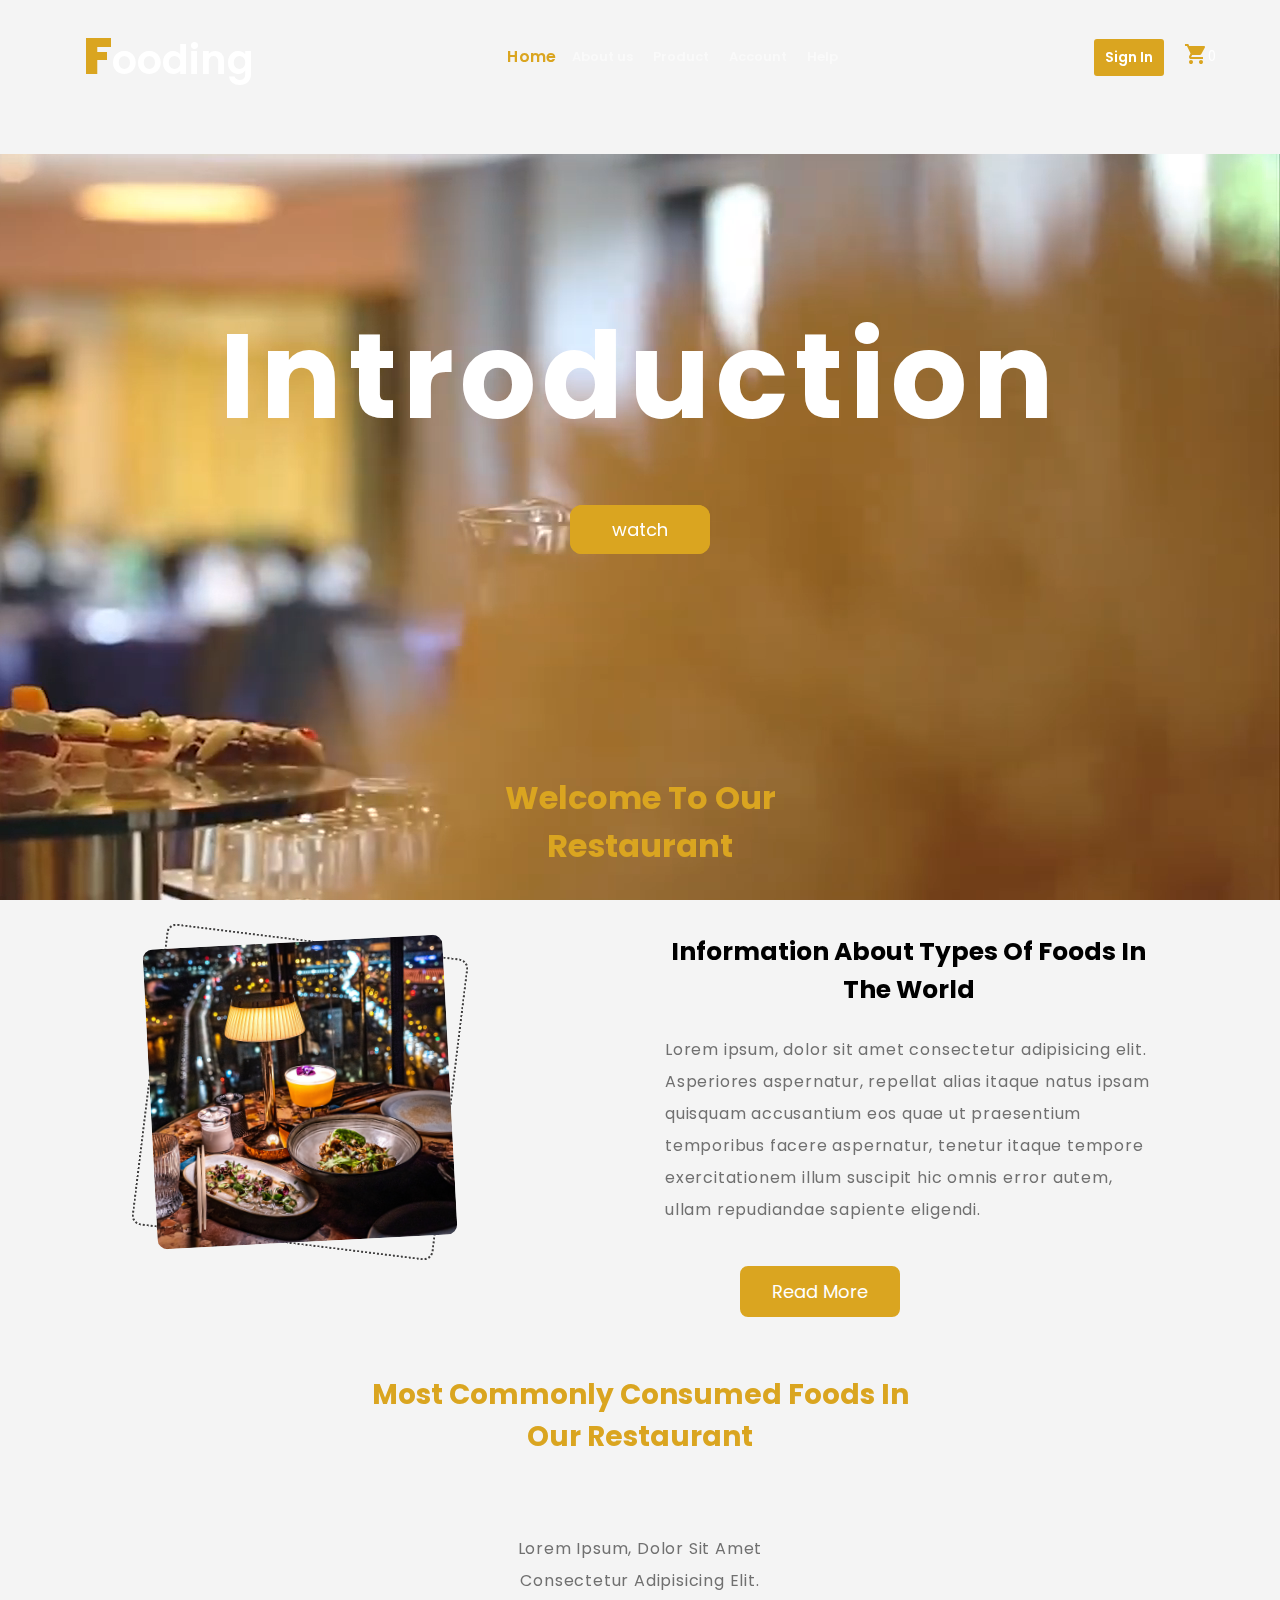
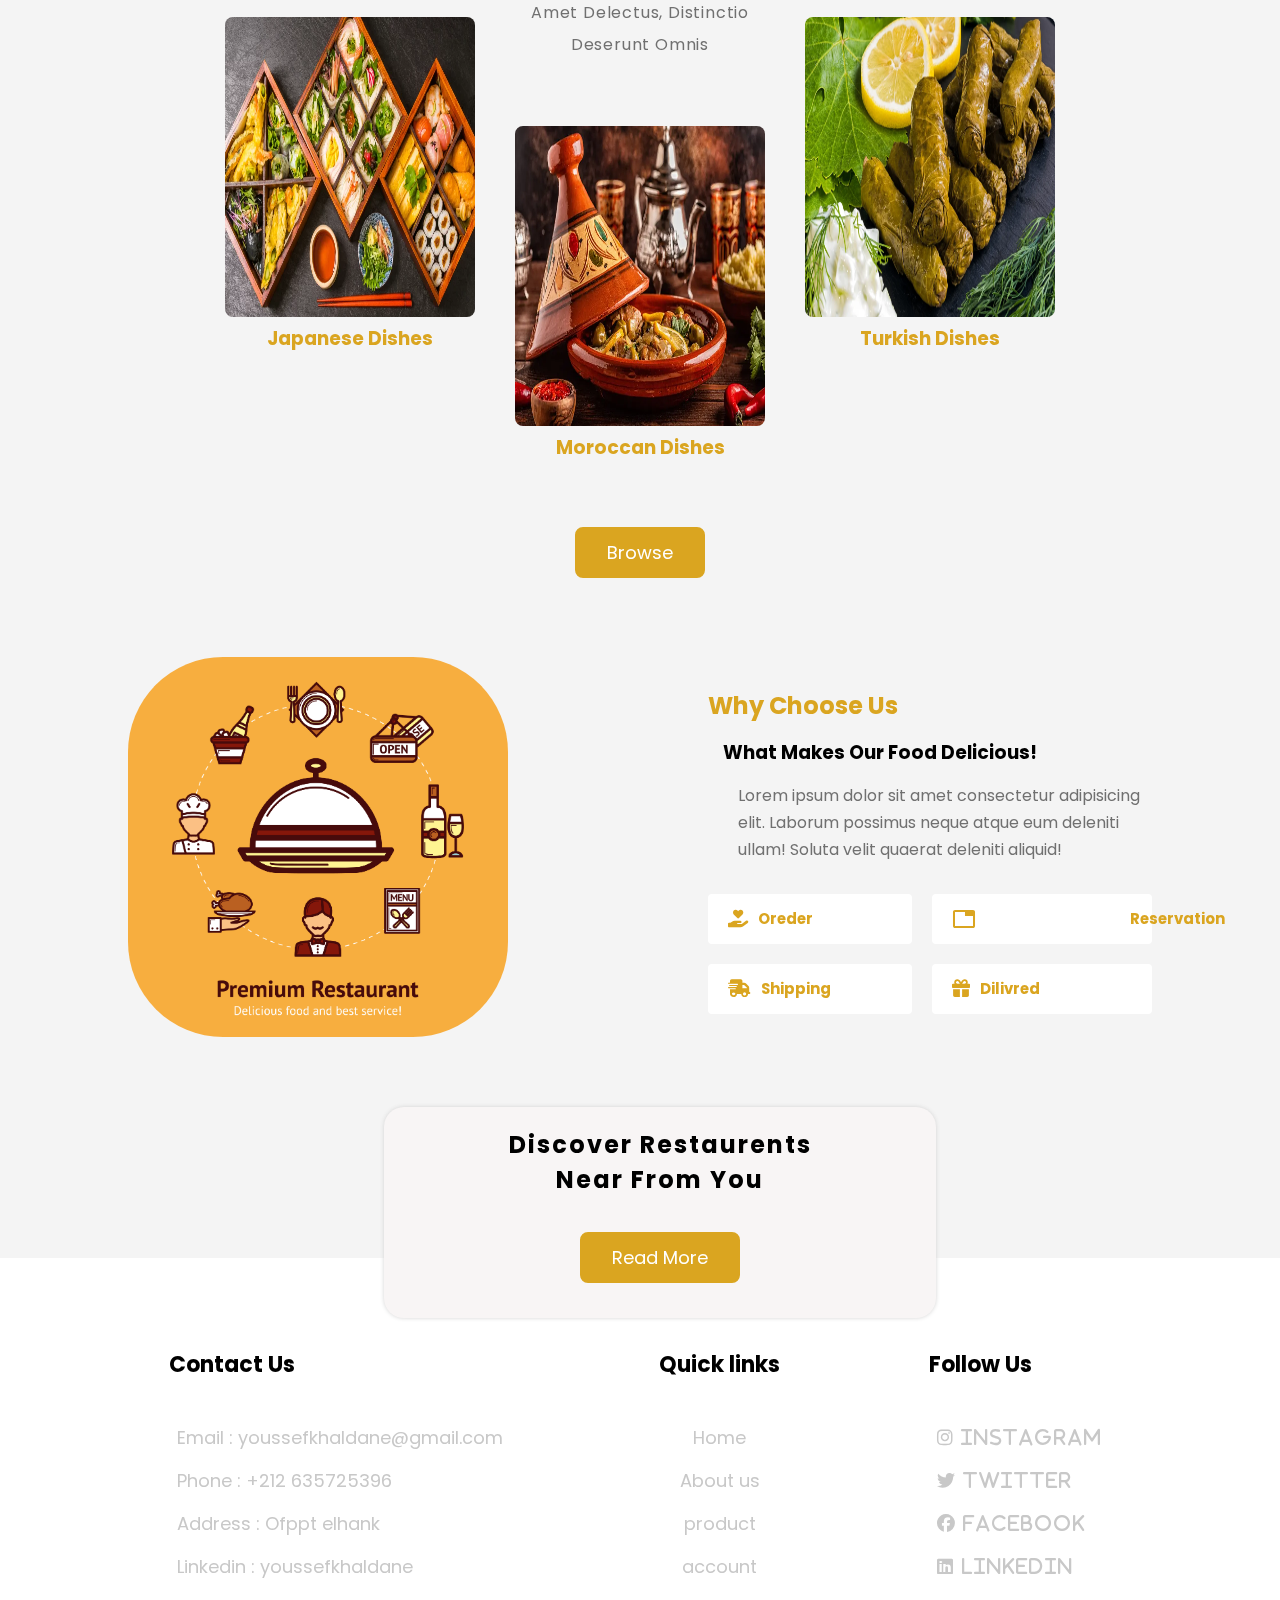
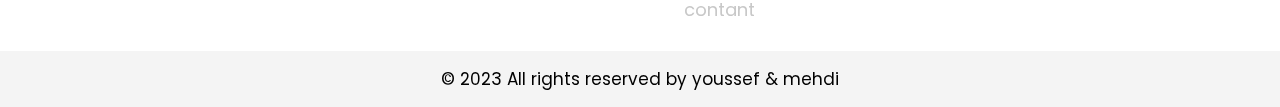
<file: index.html>
<!DOCTYPE html>
<html lang="en">

<head>
    <meta charset="UTF-8">
    <meta name="viewport" content="width=device-width, initial-scale=1.0">
    <link rel="stylesheet" href="https://fonts.googleapis.com/icon?family=Material+Icons">
    <link rel="stylesheet" href="https://unpkg.com/aos@next/dist/aos.css" />
    <link href='https://unpkg.com/boxicons@2.1.1/css/boxicons.min.css' rel='stylesheet'>
    <link rel="stylesheet" href="https://cdnjs.cloudflare.com/ajax/libs/font-awesome/6.2.1/css/all.min.css">
    <link rel="stylesheet" href="style.css">
    <title>Food</title>
</head>

<body>

    <div class="home">

        <video class="back-vidio" autoplay loop muted plays-inline>
            <source src="./vidio/videoplayback.mp4" type="video/mp4">
        </video>
        <nav class="navigation">

            <h1><a href="index.html">Fooding</a></h1>
            <ul class="all">
                <li><a class="first-nav" href="index.html">Home</a></li>
                <li><a href="about.html">About us</a></li>
                <li><a href="product.html">Product</a></li>
                <li><a href="Account.html">Account</a></li>
                <li><a href="help.html">Help</a></li>
            </ul>

            <div class="add">
                <a class="sign" href="Account.html">sign in</a>
                <a href="#"><i class="material-icons">shopping_cart</i></a>
                <sup id="notif">0</sup>
            </div>
        </nav>


        <div class="hero">

            <div class="text">
                <h1>introduction</h1>
                <a class="vidio" href="./vidio/WhatsApp Vidéo 2024-01-03 à 22.02.35_dbce45cc.mp4">watch</a>
            </div>

        </div>
    </div>
    <!-- ------section-one-------- -->

    <section class="section-one">
        <h1>Welcome to our <br> restaurant</h1>
        <div class="détails">

            <div class="section-img">
                <img src="./images/restaurant.jpg" alt="">
            </div>

            <div class="section-text">
                <h2>information about types of foods in the world </h2>
                <p>Lorem ipsum, dolor sit amet consectetur adipisicing elit.
                    Asperiores aspernatur, repellat alias itaque natus ipsam quisquam accusantium eos quae ut
                    praesentium temporibus facere aspernatur,
                    tenetur itaque tempore exercitationem illum suscipit hic omnis error autem,
                    ullam repudiandae sapiente eligendi.</p>
                <a href="" target="_blank">Read More</a>
            </div>
        </div>
    </section>

    <!-- ------section-two-------- -->

    <section class="section-two">
        <h1>most commonly consumed foods in <br>our restaurant</h1>
        <div class="col-3">
            <div class="one">
                <img class=" scale" src="./images/japanese.webp" alt="">
                <h3>japanese dishes</h3>
            </div>
            <div class="one middle">
                <p>Lorem ipsum, dolor sit amet consectetur adipisicing elit.
                    Amet delectus, distinctio deserunt omnis </p>
                <img class=" scale" src="./images/tajine-.jpg.jpeg" alt="">
                <h3>moroccan dishes</h3>
            </div>
            <div class="one">
                <img class=" scale" src="./images/turkish-foods.webp" alt="">
                <h3>turkish dishes</h3>
            </div>
        </div>

        <div class="browse">
            <a href="product.html" target="_blank">Browse</a>
        </div>

    </section>

    <!-- ------section-tree-------- -->


    <section class="our-costumers">
        <div class="costumers">
            <div class="our">
                <div class="img">
                    <img src="./images/4352344_767.jpg" alt="">
                </div>
                <div class="cleints">
                    <h2>why choose us</h2>
                    <h3>what makes our food delicious!</h3>
                    <p>Lorem ipsum dolor sit amet consectetur adipisicing elit.
                        Laborum possimus neque atque eum deleniti ullam!
                        Soluta velit quaerat deleniti aliquid!</p>
                    <div class="service">
                        <div class="cleint">
                            <i class="fa-solid fa-hand-holding-heart"></i>
                            <h5>Oreder</h5>
                        </div>
                        <div class="cleint">
                            <i class="material-icons">table_bar</i>
                            <h5>Reservation</h5>
                        </div>
                        <div class="cleint">
                            <i class="fa-solid fa-truck-fast"></i>
                            <h5>Shipping</h5>
                        </div>
                        <div class="cleint">
                            <i class="fa-solid fa-gift"></i>
                            <h5>Dilivred</h5>
                        </div>
                    </div>
                </div>
            </div>
        </div>
        <div class="sev">
            <h2>discover restaurents near from you</h2>
            <a href="about.html">Read More</a>
        </div>

    </section>

    <!-- ------footer------- -->

    <footer class="footer">
        <div class="content">
            <div class="contact-us">

                <h3>Contact Us</h3>

                <ul>
                    <li>Email : youssefkhaldane@gmail.com</li>
                    <li>Phone : +212 635725396</li>
                    <li>Address : Ofppt elhank</li>
                    <li>Linkedin : youssefkhaldane</li>
                </ul>
            </div>
            <div class="quick-links">

                <h3>Quick links</h3>

                <ul>
                    <li><a href="index.html">Home</a></li>
                    <li><a href="about.html">About us</a></li>
                    <li><a href="product.html">product</a></li>
                    <li><a href="Account">account</a></li>
                    <li><a href="contant">contant</a></li>
                </ul>
            </div>
            <div class="Follow-us ">

                <h3>Follow Us</h3>

                <ul class="social">
                    <li><i class="fa-brands fa-instagram"> instagram</i></li>
                    <li><i class="fa-brands fa-twitter"> twitter</i></li>
                    <li><i class="fa-brands fa-facebook"> facebook</i></li>
                    <li><i class="fa-brands fa-linkedin"> linkedin</i></li>
                </ul>
            </div>
        </div>
    </footer>
    <div class="copyright">
        <p>© 2023 All rights reserved by youssef & mehdi </p>
    </div>
</body>

</html>
</file>
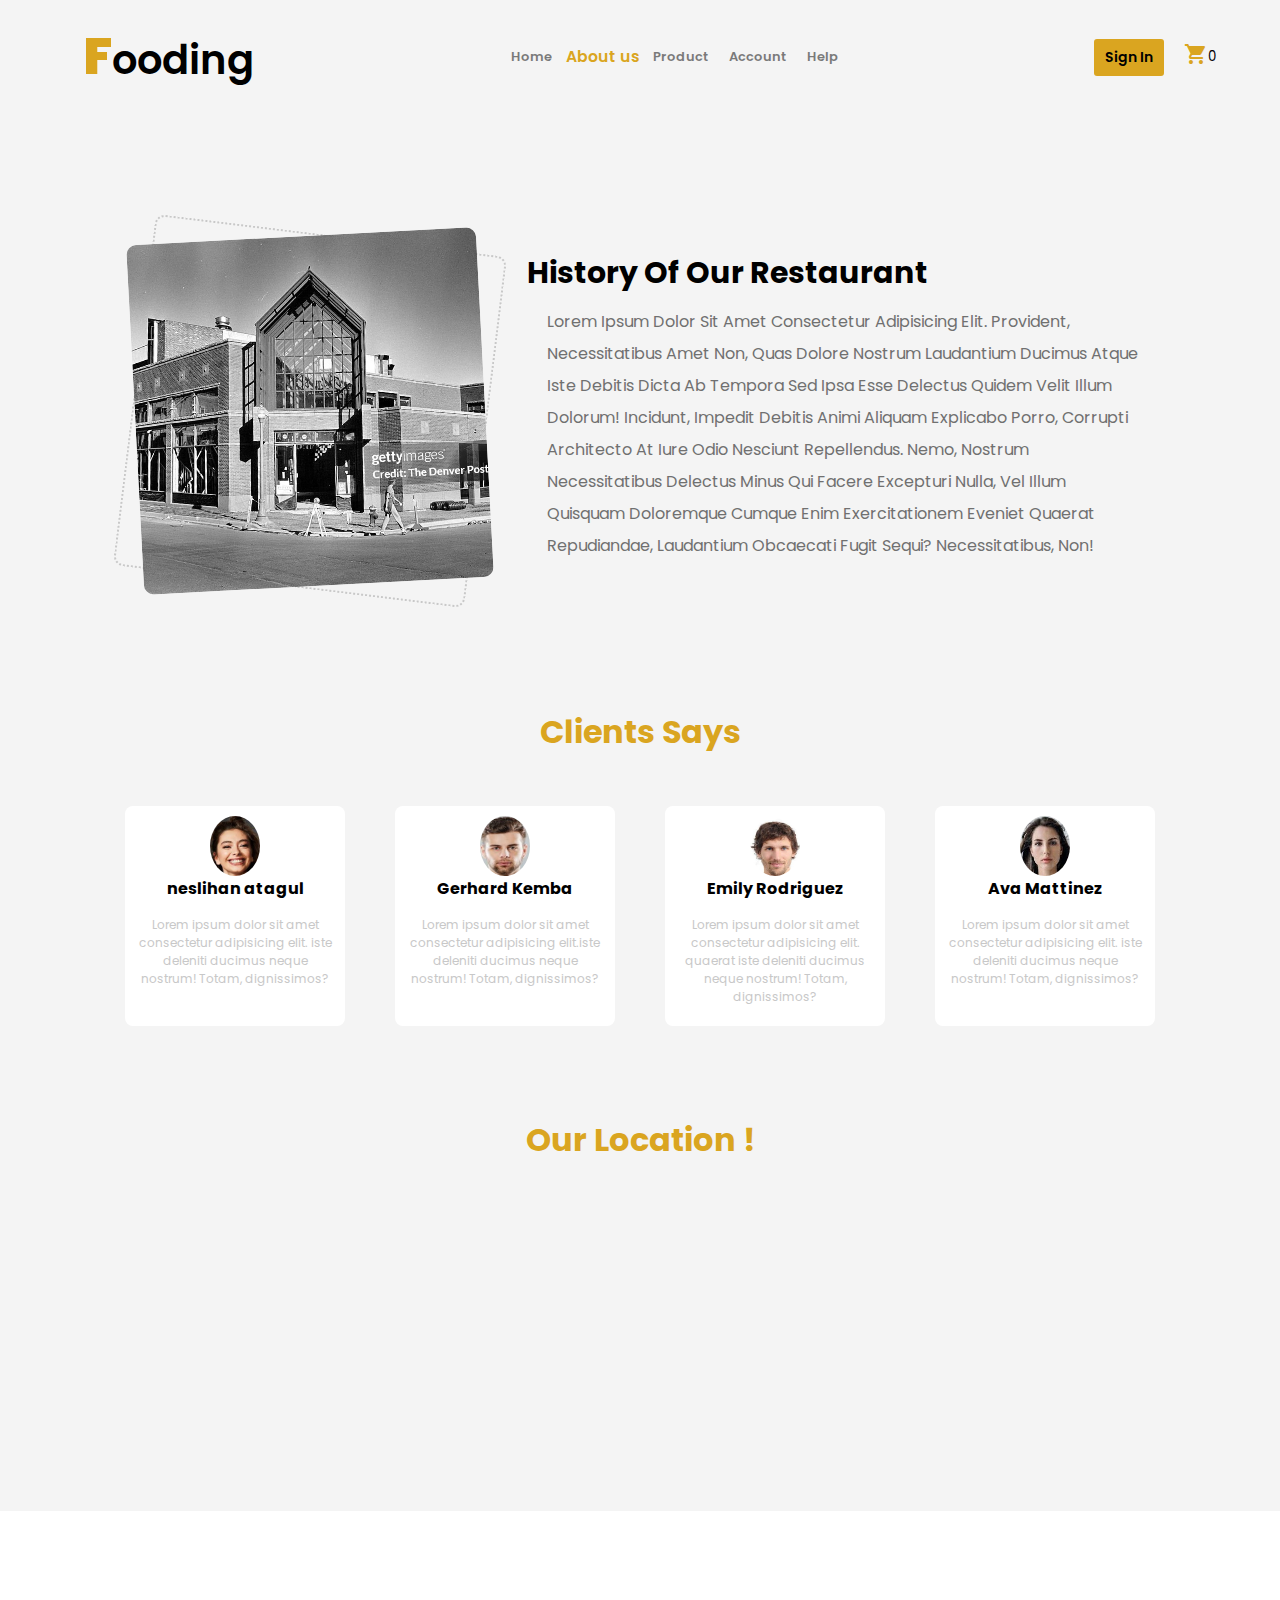
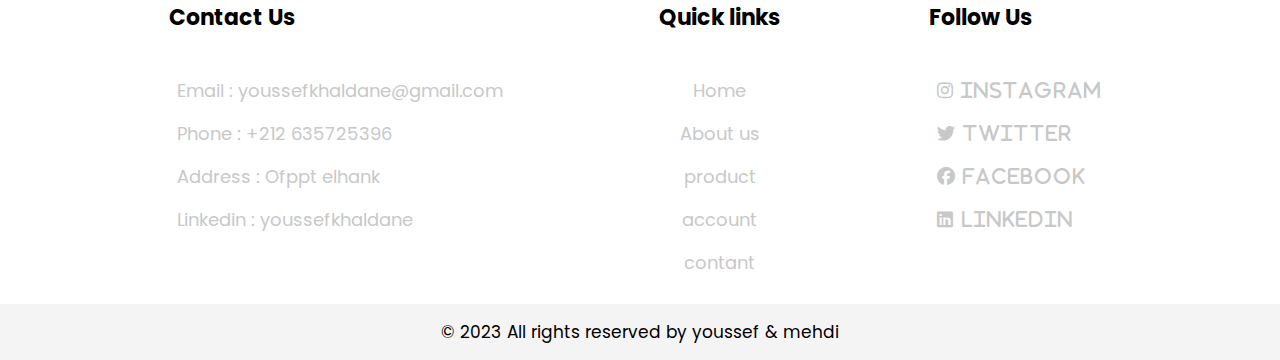
<file: about.html>
<!DOCTYPE html>
<html lang="en">
<head>
    <meta charset="UTF-8">
    <meta name="viewport" content="width=device-width, initial-scale=1.0">
    <link rel="stylesheet" href="https://fonts.googleapis.com/icon?family=Material+Icons">
    <link rel="stylesheet" href="https://unpkg.com/aos@next/dist/aos.css" />
    <link href='https://unpkg.com/boxicons@2.1.1/css/boxicons.min.css' rel='stylesheet'>
    <link rel="stylesheet" href="https://cdnjs.cloudflare.com/ajax/libs/font-awesome/6.2.1/css/all.min.css">
    <link rel="stylesheet" href="about.css">
    <title>Food</title>
</head>
<body>
    
    <nav class="navigation">

        <h1><a href="index.html">Fooding</a></h1>
            <ul class="all">
                <li><a  href="index.html">Home</a></li>
                <li><a class="first-nav" href="about.html">About us</a></li>
                <li><a href="product.html">Product</a></li>
                <li><a href="Account.html">Account</a></li>
                <li><a  href="help.html">Help</a></li>
            </ul>
                
                <div class="add">
                <a class="sign" href="Account.html">sign in</a>
                <a href="#"><i class="material-icons">shopping_cart</i></a>
                <sup id="notif">0</sup>
            </div>
    </nav>

    <SECtion class="ABOUT">
        <div class="imgs">
            <img src="./images/history.jpg" alt="">
        </div>
        <div class="texte">
            <h2>history of our restaurant</h2>
            <p>Lorem ipsum dolor sit amet consectetur adipisicing elit.
                Provident, necessitatibus amet non, quas dolore nostrum 
                laudantium ducimus atque iste debitis dicta ab tempora sed 
                ipsa esse delectus quidem velit illum dolorum! Incidunt,
                impedit debitis animi aliquam explicabo porro, corrupti
                architecto at iure odio nesciunt repellendus. Nemo,
                    nostrum necessitatibus delectus minus qui facere
                    excepturi nulla, vel illum quisquam doloremque 
                    cumque enim exercitationem eveniet quaerat repudiandae,
                    laudantium obcaecati fugit sequi? Necessitatibus, non!</p>
        </div>
    </SECtion>

    <div class="comments">
        <h1>clients says</h1>
        <div class="clients">

            <div class="col">
                <div class="profile">
                    <img src="./images/Neslihan-Atagul.jpg" alt="logo">
                    <h4>neslihan atagul</h4>
                </div>
                <p>Lorem ipsum dolor sit amet consectetur adipisicing elit.  iste deleniti ducimus neque nostrum! Totam, dignissimos?</p>
                
            </div>
            <div class="col">
                <div class="profile">
                    <img src="./images/image1.jpeg" alt="logo">
                    <h4>Gerhard Kemba</h4>
                </div>
                <p>Lorem ipsum dolor sit amet consectetur adipisicing elit.iste deleniti ducimus neque nostrum! Totam, dignissimos?</p>
                
            </div>
            <div class="col">
                <div class="profile">
                    <img src="./images/image3.jpeg" alt="logo">
                    <h4>Emily Rodriguez</h4>
                </div>
                <p>Lorem ipsum dolor sit amet consectetur adipisicing elit. quaerat iste deleniti ducimus neque nostrum! Totam, dignissimos?</p>
                
            </div>
            <div class="col">
                <div class="profile">
                    <img src="./images/photo-2.jpeg" alt="logo">
                    <h4>Ava Mattinez</h4>
                </div>
                <p>Lorem ipsum dolor sit amet consectetur adipisicing elit.  iste deleniti ducimus neque nostrum! Totam, dignissimos?</p>
                
            </div>
            
        </div>
        <div class="location">
            <h1>Our Location !</h1>
            <iframe  class="maps" src="https://www.google.com/maps/embed?pb=!1m18!1m12!1m3!1d760.4548841373384!2d-7.6468054492355755!3d33.60351792792388!2m3!1f0!2f0!3f0!3m2!1i1024!2i768!4f13.1!3m3!1m2!1s0xda7d2f843221ee9%3A0x7b6ae23e4ad15610!2sInstitut%20de%20Technologie%20Appliqu%C3%A9e%20El%20Hank!5e1!3m2!1sfr!2sma!4v1704916311064!5m2!1sfr!2sma"
            width="100%" height="350" style="border:0;" allowfullscreen="" loading="lazy" referrerpolicy="no-referrer-when-downgrade">
            </iframe>
        </div>
    </div>
                    <!-- ------footer------- -->

    <footer class="footer">
    <div class="content">
        <div class="contact-us">
            <h3>Contact Us</h3>
                
                    <ul>
                        <li>Email : youssefkhaldane@gmail.com</li>
                        <li>Phone : +212 635725396</li>
                        <li>Address : Ofppt elhank</li>
                        <li>Linkedin : youssefkhaldane</li>
                    </ul>
                </div>
                <div class="quick-links">
                
                        <h3>Quick links</h3>
                    <ul>
                        <li><a href="index.html">Home</a></li>
                        <li><a href="about.html">About us</a></li>
                        <li><a href="product.html">product</a></li>
                        <li><a href="Account">account</a></li>
                        <li><a href="contant">contant</a></li>
                    </ul>
                </div>
                <div class="Follow-us ">
                
                        <h3>Follow Us</h3>
                
                    <ul class="social">
                        <li><i  class="fa-brands fa-instagram">    instagram</i></li>
                        <li><i class="fa-brands fa-twitter">    twitter</i></li>
                        <li><i class="fa-brands fa-facebook">    facebook</i></li>
                        <li><i class="fa-brands fa-linkedin">    linkedin</i></li>
                    </ul>
                </div>
            </div>
        </footer>
        <div class="copyright">
            <p>© 2023 All rights reserved by youssef & mehdi </p>
</div>
</body>
</html>
</file>
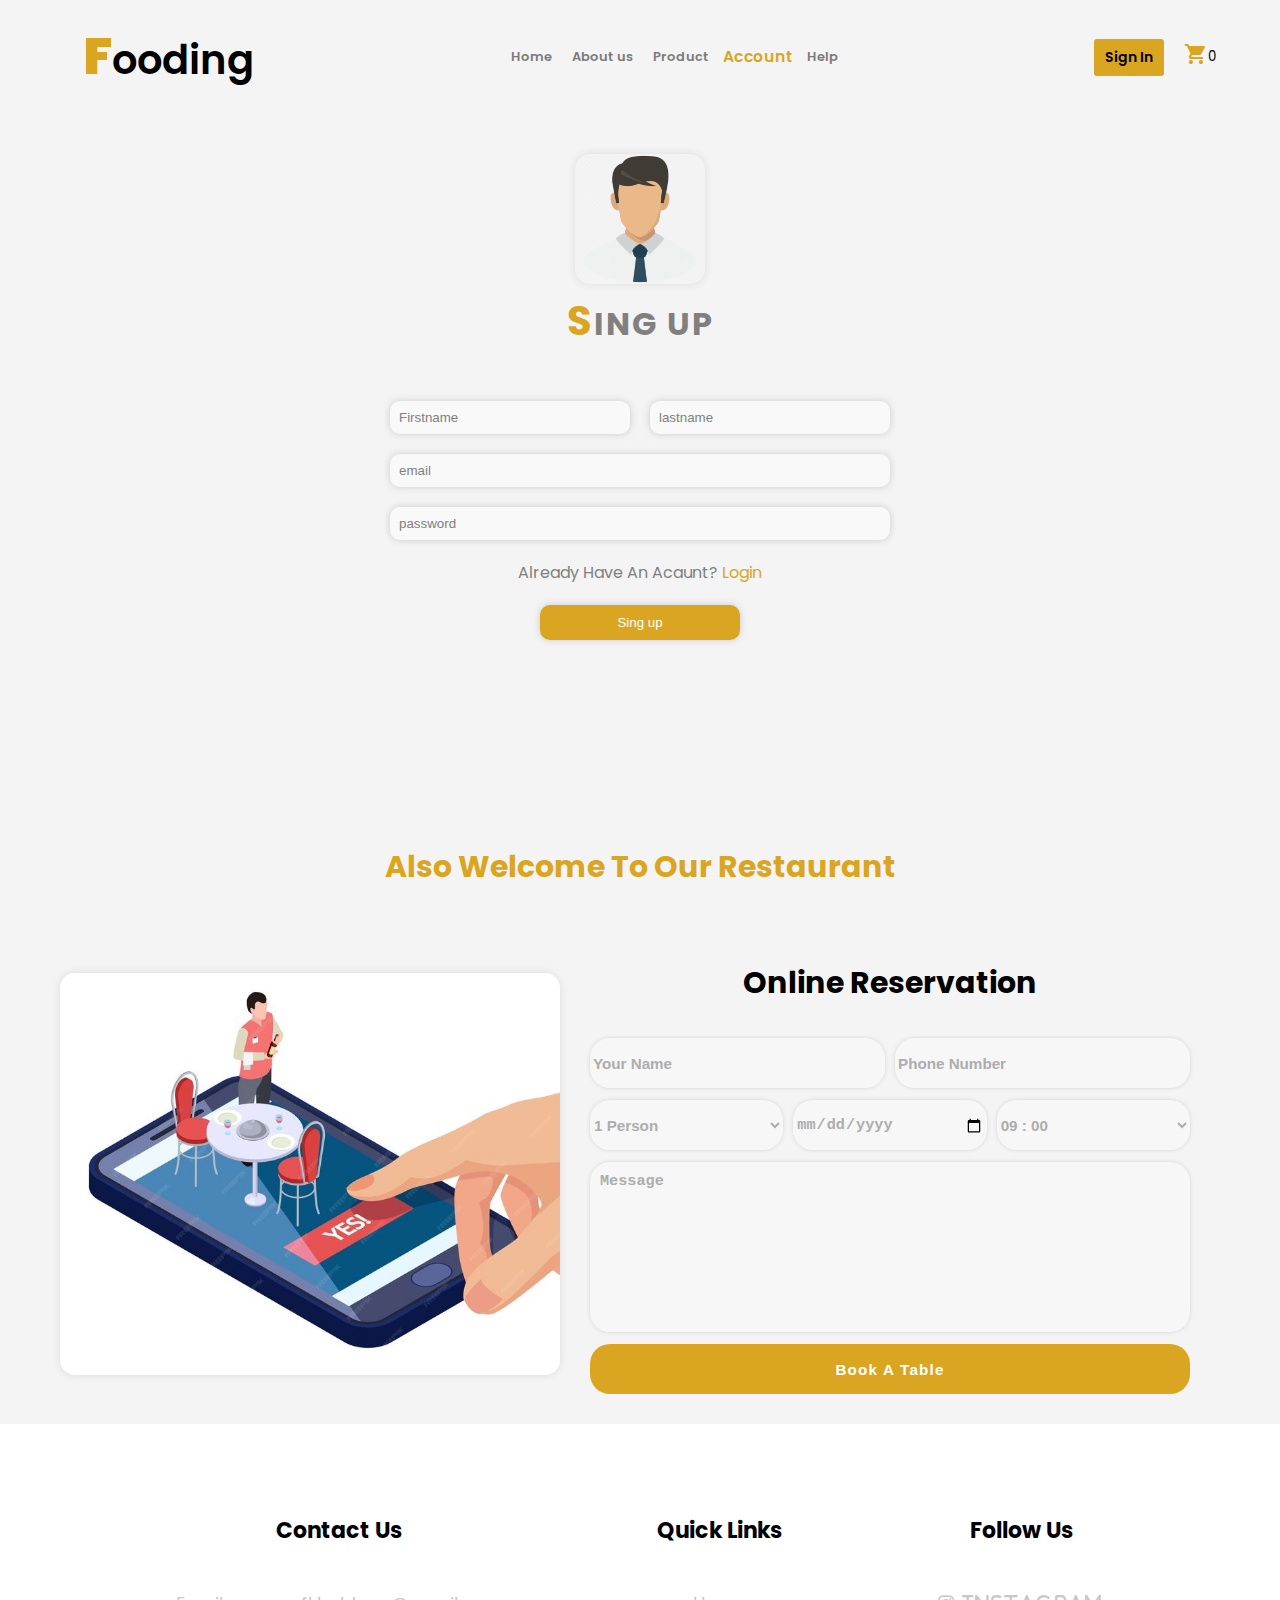
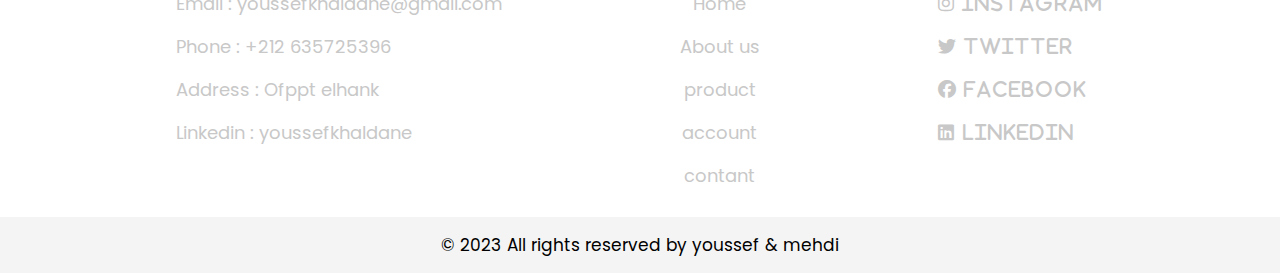
<file: Account.html>
<!DOCTYPE html>
<html lang="en">
<head>
    <meta charset="UTF-8">
    <meta name="viewport" content="width=device-width, initial-scale=1.0">
    <link rel="stylesheet" href="https://fonts.googleapis.com/icon?family=Material+Icons">
    <link rel="stylesheet" href="https://unpkg.com/aos@next/dist/aos.css" />
    <link href='https://unpkg.com/boxicons@2.1.1/css/boxicons.min.css' rel='stylesheet'>
    <link rel="stylesheet" href="https://cdnjs.cloudflare.com/ajax/libs/font-awesome/6.2.1/css/all.min.css">
    <link rel="stylesheet" href="Account.css">
    <title>Food</title>
</head>
<body>
    
    <div class="home">
    <nav class="navigation">

        <h1><a href="index.html">Fooding</a></h1>
            <ul class="all">
                <li><a  href="index.html">Home</a></li>
                <li><a href="about.html">About us</a></li>
                <li><a href="product.html">Product</a></li>
                <li><a class="first-nav" href="Account.html">Account</a></li>
                <li><a  href="help.html">Help</a></li>
            </ul>
                
                <div class="add">
                <a class="sign" href="Account.html">sign in</a>
                <a href="#"><i class="material-icons">shopping_cart</i></a>
                <sup id="notif">0</sup>
            </div>
    </nav> 
    <!-- <div class="square">sing-up</div>-->


    <div class="sign-all">
        <form action=""> 
        <div class="sign-up">
            <img class="profil" src="./images/account-profil.webp" alt="logo">
            <h1>sing up</h1>
            <div class="all-input">
                    <input type="text" placeholder="Firstname">
                    <input type="text" placeholder="lastname">
                
                
                    <input type="email" placeholder="email" class="w-100" required>
                
                
                    <input type="password" placeholder="password" class="w-100" required>
            
            </div>
            <p class="question">Already have an acaunt? <a href="sign-in.html">login</a></p>
            <div class="submit">
                <input type="submit" value="Sing up"> 
            </div>
        </div>
        
        </form>


    </div>

            <h2>also welcome to our restaurant </h2>


    <div class="container">

        <div class="image">
                <img src="./images/table.jpg" alt="logo">
        </div>

        <form action="" class="form">
            
        <h3>Online Reservation</h3>
            

            <div class="input-text">
                <input class="person" type="text" name="name" placeholder="Your Name" autocomplete="off">

            <input class="person" type="tel" name="phone" placeholder="Phone Number" autocomplete="off" >
            </div>


            <div class="input-chose">
                <select class="person" name="person">
                    <option value="1-person">1 Person</option>
                    <option value="2-person">2 Person</option>
                    <option value="3-person">3 Person</option>
                    <option value="4-person">4 Person</option>
                    <option value="5-person">5 Person</option>
                    <option value="6-person">6 Person</option>
                </select>



                <input class="person" type="date" name="reservation-date" >



                <select class="person" name="person" >
                    <option value="09:00am">09 : 00 </option>
                    <option value="11:00am">11 : 00 </option>
                    <option value="13:00pm">13 : 00 </option>
                    <option value="15:00pm">15 : 00 </option>
                    <option value="17:00pm">17 : 00 </option>
                    <option value="19:00pm">19 : 00 </option>
                    <option value="21:00pm">21 : 00 </option>
                    <option value="23:00pm">23 : 00 </option>
                </select>
            </div>


        <textarea name="message" placeholder="Message" autocomplete="off" class="input-textarea"></textarea>

        <button type="submit" class="btn">
            <span class="text text-1">Book A Table</span>
        </button>

        </form>

        
    </div>

    <footer class="footer">
        <div class="content">
            <div class="contact-us">
                <h3>Contact Us</h3>
                
                <ul>
                    <li>Email : youssefkhaldane@gmail.com</li>
                    <li>Phone : +212 635725396</li>
                    <li>Address : Ofppt elhank</li>
                    <li>Linkedin : youssefkhaldane</li>
                </ul>
            </div>
            <div class="quick-links">
            
                    <h3>Quick links</h3>
                
                <ul>
                    <li><a href="index.html">Home</a></li>
                    <li><a href="about.html">About us</a></li>
                    <li><a href="product.html">product</a></li>
                    <li><a href="Account">account</a></li>
                    <li><a href="contant">contant</a></li>
                </ul>
            </div>
            <div class="Follow-us ">
            
                    <h3>Follow Us</h3>
                
                <ul class="social">
                    <li><i  class="fa-brands fa-instagram">    instagram</i></li>
                    <li><i class="fa-brands fa-twitter">    twitter</i></li>
                    <li><i class="fa-brands fa-facebook">    facebook</i></li>
                    <li><i class="fa-brands fa-linkedin">    linkedin</i></li>
                </ul>
            </div>
        </div>
    </footer>
    <div class="copyright">
        <p>© 2023 All rights reserved by youssef & mehdi </p>
    </body>
    </html>
</file>
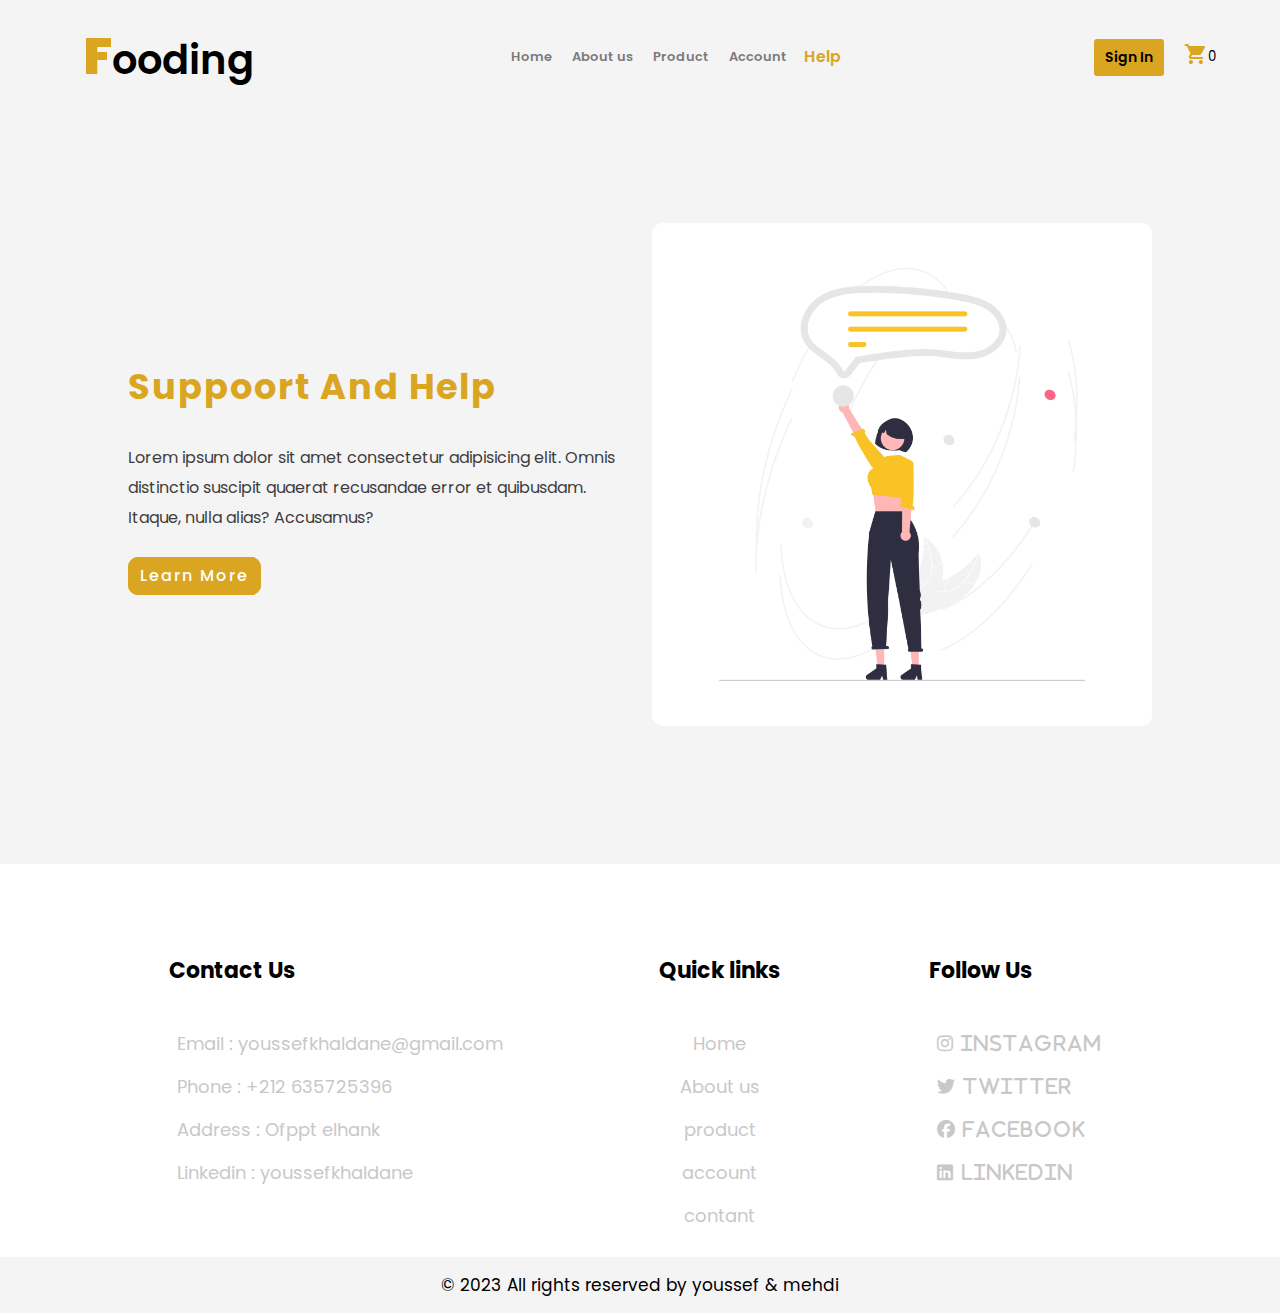
<file: help.html>
<!DOCTYPE html>
<html lang="en">
<head>
    <meta charset="UTF-8">
    <meta name="viewport" content="width=device-width, initial-scale=1.0">
    <link rel="stylesheet" href="https://fonts.googleapis.com/icon?family=Material+Icons">
    <link rel="stylesheet" href="https://unpkg.com/aos@next/dist/aos.css" />
    <link href='https://unpkg.com/boxicons@2.1.1/css/boxicons.min.css' rel='stylesheet'>
    <link rel="stylesheet" href="https://cdnjs.cloudflare.com/ajax/libs/font-awesome/6.2.1/css/all.min.css">
    <link rel="stylesheet" href="help.css">
    <title>Food</title>
            
</head>
<body>
    

    

    <div class="home">
    <nav class="navigation">

        <h1><a href="index.html">Fooding</a></h1>
            <ul class="all">
                <li><a  href="index.html">Home</a></li>
                <li><a href="about.html">About us</a></li>
                <li><a href="product.html">Product</a></li>
                <li><a href="Account.html">Account</a></li>
                <li><a class="first-nav"  href="help.html">Help</a></li>
            </ul>
                
                <div class="add">
                <a class="sign" href="Account.html">sign in</a>
                <a href="#"><i class="material-icons">shopping_cart</i></a>
                <sup id="notif">0</sup>
            </div>
    </nav> 


    <div class="help-main">
        <div class="help-text">
            <h2>Suppoort And Help</h2>
            <p>
                Lorem ipsum dolor sit amet consectetur adipisicing elit. Omnis distinctio suscipit quaerat
                recusandae
                error et quibusdam. Itaque, nulla alias? Accusamus?
            </p>
            <a href="#chat">Learn More</a>
        </div>
        <img src="./images/undraw_Begin_chat_re_v0lw (1).png" alt="">
    </div>






    <footer class="footer">
        <div class="content">
            <div class="contact-us">
                <h3>Contact Us</h3>
                
                    <ul>
                        <li>Email : youssefkhaldane@gmail.com</li>
                        <li>Phone : +212 635725396</li>
                        <li>Address : Ofppt elhank</li>
                        <li>Linkedin : youssefkhaldane</li>
                    </ul>
                </div>
                <div class="quick-links">
                
                        <h3>Quick links</h3>
                
                    <ul>
                        <li><a href="index.html">Home</a></li>
                        <li><a href="about.html">About us</a></li>
                        <li><a href="product.html">product</a></li>
                        <li><a href="Account.html">account</a></li>
                        <li><a href="contant">contant</a></li>
                    </ul>
                </div>
                <div class="Follow-us ">
                
                        <h3>Follow Us</h3>
                
                    <ul class="social">
                        <li><i  class="fa-brands fa-instagram">    instagram</i></li>
                        <li><i class="fa-brands fa-twitter">    twitter</i></li>
                        <li><i class="fa-brands fa-facebook">    facebook</i></li>
                        <li><i class="fa-brands fa-linkedin">    linkedin</i></li>
                    </ul>
                </div>
            </div>
        </footer>
        <div class="copyright">
            <p>© 2023 All rights reserved by youssef & mehdi </p>
    </div>
    </body>
    </html>
</file>
<file: style.css>
@import url('https://fonts.googleapis.com/css2?family=Poppins:wght@300;400;500;600;700;800;900&family=Ubuntu&display=swap');

* {
   padding: 0px;
   margin: 0px;
   text-decoration: none;
}

*::selection {
   background-color: var(--main-color);
   color: white;
}

:root {
      --main-color: goldenrod;
      --background: #f4f4f4;
      --secend-color: #e4d0be;
      --white-color: #fff;
      --black-color: #000;
      --text-color: #707070;
      --fotter-color: #fff;
      --p-color: #3e3d3d;
      --secend-2:#f8f5f5;
}

body {
   background-color:var(--background);
   font-family: 'Poppins', sans-serif;
   scroll-behavior: smooth;
}

.back-vidio{
   position: absolute;
   right: 0;
   bottom: 0;
   z-index: -1;
}
.navigation {
   position: relative;
   display: flex;
   justify-content: space-between;
   align-items: center;
   padding: 1.5% 5%;
   color:var(--white-color);
}

.navigation ul {
   display: flex;
   list-style: none;
   font-size: 18px;
}

.navigation h1 {
   font-size: 40px;
}

.navigation ul a,
h1 a,
.navigation a {
   margin-left: 20px;
   text-decoration: none;
   color: var(--white-color);
   font-weight: 600;
   transition: 1s;
}

/* .navigation ul a:hover,
.navigation .first-nav {
   border-bottom: 3px solid var(--main-color);
   color: var(--main-color);
} */


.all a {
   display: block;
   font-size: 13px;
   opacity: .5;
   transition: .4s !important;
}

.all a:hover {
   transform: scale(1.1);
}

.all .first-nav {
   color: var(--main-color);
   opacity: 1;
   transform: scale(1.2);
}

.navigation h1::first-letter {
   font-size: 50px;
   color: var(--main-color);
   font-weight: 900;
}

.navigation .add {
   display: flex;
   align-items: center;
}

.navigation i {
   color: var(--main-color);
}

.navigation .sign {
   background-color: var(--main-color);
   padding: 7px 10px;
   font-size: 14px;
   text-transform: capitalize;
   border-radius: 3px;
   border: 1px solid transparent;
   transition: .6s ease;
}

.navigation .sign:hover {
   color: var(--main-color);
   background-color: transparent;
   border: 1px solid var(--main-color);
}

.hero {
   display: grid;
   align-items: center;
   justify-content: center;
   height: 600PX;
   margin-bottom: 50PX;
   text-align: center;
}

.hero h1 {
   font-size: 120px;
   color: white;
   letter-spacing: 6px;
   text-transform: capitalize;
   margin-bottom: 50px;
}




.section-text a,
.section-two a,
.our-costumers a {
   margin: 15px;
   background-color: transparent;
   padding: 10px 30px;
   border: 2px solid var(--main-color);
   border-radius: 8px;
   text-decoration: none;
   color: var(--main-color);
   font-size: 18px;
}
.vidio{
   background-color: var(--main-color);
   padding: 10px 40px;
   border: 2px solid var(--main-color);
   border-radius: 12px;
   color: var(--white-color);
   font-size: 18px;
}
.vidio:hover{
   background-color: transparent;
}
a.ex-menu {
   color: white;
   background-color: var(--main-color);
   display: inline-flex;
}

.button a:hover {
   color: white;
   background-color: var(--main-color);
}

a.ex-menu:hover,
.section-text a:hover,
.section-two a:hover,
.our-costumers a:hover {
   background-color: transparent;
   border: 2px solid var(--main-color);
   color: var(--main-color);
}

.section-one {
   margin: 60px 0;
}

.section-one h1 {
   text-align: center;
   font-size: 32px;
   text-transform: capitalize;
   color:var(--main-color);
}

.détails {
   padding: 50px 10%;
   display: grid;
   grid-template-columns: repeat(2, 2fr);
   align-items: center;
   gap: 50PX;
}

.section-img {
   border: 2px dotted var(--p-color);
   transform: rotate(7deg);
   border-radius: 10px;
   width: 300px;
   height: 300px;
   margin: 20px;
}

.détails img {
   width: 300px;
   height: 300px;
   border-radius: 10px;
   transform: rotate(-10deg);
   object-fit: cover;
}

.section-text {
   position: relative;
}

.section-text h2 {
   color: var(--black-color);
   text-align: center;
   font-size: 25px;
   text-transform: capitalize;
}

.section-text p {
   letter-spacing: .8PX;
   line-height: 2;
   color: var(--text-color);
   padding: 25px 0;
}

.section-text a {
   position: absolute;
   left: 60px;
   background-color: var(--main-color);
   color: white;
}

.section-two h1 {
   text-align: center;
   color: var(--main-color);
   text-transform: capitalize;
   font-size: 28px;
}

.col-3 {
   display: flex;
   align-items: center;
   justify-content: center;
   gap: 40px;
   /* position: relative; */
   color: var(--black-color);
   margin: 50px 0;
   text-align: center;
   text-transform: capitalize;
   color: var(--main-color);
}

.section-two .middle {
   text-align: center;
   max-width: 250px;
}

.section-two .middle p {
   margin-bottom: 40px;
   letter-spacing: .8PX;
   line-height: 2;
   color: var(--text-color);
   padding: 25px 0;
}

.section-two img {
   width: 250px;
   height: 300px;
   border-radius: 8px;
   transition: .6s
}

/* .section-two .one{
   width: 250px;
   height: 300px;
   border-radius: 8px;
   overflow: hidden;
} */
.section-two .scale:hover {
   scale: 1.05;
}

.section-two a,
.our-costumers a {
   background-color: var(--main-color);
   color: white;
}

.browse,
.sev {
   display: flex;
   justify-content: center;
   align-items: center;
   transition: .4s !important;

}

.our-costumers {
   position: relative;
}

.costumers {
   padding-bottom: 150px;
}

.our {
   display: flex;
   align-items: center;
   justify-content: space-between;
   padding: 5% 10%;
   gap: 200px;
}

.our-costumers img {
   max-width: 380px;
   border-radius: 25%;
   /* filter: #000; */
}

.service {
   display: grid;
   grid-template-columns: 1fr 1fr;
   gap: 20px;
   padding-top: 30px;
}

.cleints h2 {
   color: var(--main-color);
   text-transform: capitalize;
}

.cleints h3 {
   color: var(--black-color);
   text-transform: capitalize;
   margin: 15px;
}

.cleints p {
   color: var(--text-color);
   line-height: 1.7;
   margin-left: 30px;
}

.cleint {
   background-color:var(--white-color);
   display: flex;
   align-items: center;
   max-width: 200px;
   padding-left: 20px;
   color: var(--main-color);
   gap: 10px;
   height: 50px;
   font-size: 18px;
   border-radius: 4px;
   /* box-shadow:  10px 10px 20px #bebebe,
                -5px -5px 10px #fdfdfd; */
}


.our-costumers .sev {
   background-color: var(--secend-2);
   padding: 20px;
   border-radius: 20px;
   display: flex;
   flex-direction: column;
   justify-content: center;
   align-items: center;
   gap: 20px;
   width: 40%;
   margin-left: 30%;
   position: absolute;
   bottom: -60px;
   box-shadow: 0 0 4px rgb(212, 212, 212);
}

.sev h2 {
   text-transform: capitalize;
   max-width: 350px;
   color: var(--black-color);
   text-align: center;
   letter-spacing: 2px;
}

/* footer */


.footer {
   background-color: var(--fotter-color);
   padding-top: 70px;
}

.content {
   display: flex;
   justify-content: space-evenly;
   padding: 20px;
}

.content ul {
   list-style: none;
}

.quick-links ul {
   text-align: center;
}

.Follow-us .social li i {
   text-transform: capitalize;
   letter-spacing: 2px;
   font-size: 18px;

}

.content ul li {
   padding: 8px;
}

.content a,
.content li {
   color: #c8c8c8;
   text-decoration: none;
   font-size: 18px;
}

.content h3 {
   font-size: 22px;
   margin-bottom: 25px;
   padding-bottom: 10px;
   border-bottom: var(--main-color);
}

.copyright {
   text-align: center;
   padding: 15px;
   font-size: 17px;
}
</file>
<file: about.css>
@import url('https://fonts.googleapis.com/css2?family=Poppins:wght@300;400;500;600;700;800;900&family=Ubuntu&display=swap');

* {
   padding: 0px;
   margin: 0px;
   text-decoration: none;
}

*::selection {
   background-color: var(--main-color);
   color: white;
}


:root {
   --main-color: goldenrod;
   --background: #f4f4f4;
   --secend-color: #e4d0be;
   --white-color: #fff;
   --black-color: #000;
   --text-color: #707070;
   --fotter-color: #fff;
   --p-color: #3e3d3d;
}
body {
    /* background-color: #333c48; */
   background-color: #F4F4F4;
   font-family: 'Poppins', sans-serif;
}
.navigation {
   display: flex;
   justify-content: space-between;
   align-items: center;
   padding: 1.5% 5%;
   color:var(--black-color);
}

.navigation ul {
   display: flex;
   list-style: none;
   font-size: 18px;

}

.navigation h1 {
   font-size: 40px;
   color: var(--black-color);
}

.navigation ul a,
h1 a,
.navigation a {
   margin-left: 20px;
   text-decoration: none;
   color: var(--black-color);
   font-weight: 600;
   transition: 1s;
}

/* .navigation ul a:hover,
.navigation .first-nav {
   border-bottom: 3px solid var(--main-color);
   color: var(--main-color);
 } */


.all a {
   display: block;
   font-size: 13px;
   opacity: .5;
   transition: .4s !important;
}
.all a:hover{
   transform: scale(1.1);
}

.all .first-nav {
   color: var(--main-color);
   opacity: 1;
   transform: scale(1.2);
}

.navigation h1::first-letter {
   font-size: 50px;
   color: var(--main-color);
   font-weight: 900;
}

.navigation .add {
   display: flex;
   align-items: center;
}

.navigation i {
   color: var(--main-color);
}

.navigation .sign {
   background-color: var(--main-color);
   padding: 7px 10px;
   font-size: 14px;
   text-transform: capitalize;
   border-radius: 3px;
   border: 1px solid transparent;
   transition: .6s ease;
}

.navigation .sign:hover {
   color: var(--main-color);
   background-color: transparent;
   border: 1px solid var(--main-color);
}
.ABOUT{
   display: flex;
   justify-content: space-around;
   align-items: center;
   padding: 100px 8%;
   gap: 0px;

}

.ABOUT .imgs {
   border: 2px dotted #c8c8c8;
   transform: rotate(7deg);
   border-radius: 10px;
   width: 350px;
   height: 350px;
   margin: 20px;
}

.ABOUT img {
   width: 350px;
   height: 350px;
   border-radius: 10px;
   transform: rotate(-10deg);
   object-fit: cover;
}
.ABOUT .texte p{
   color: var(--text-color);
   max-width: 600px;
   line-height: 2;
   padding: 10px 20px;
   text-transform: capitalize;
}
.ABOUT .texte h2{
   color: var(--black-color);
   text-transform: capitalize;
   font-size: 30px;
}
.comments h1{
   text-align: center;
   text-transform: capitalize;
   color: var(--main-color);
}
.clients{
   display: flex;
   justify-content: center;
   align-content: center;
   margin: 50px;
   gap: 50px;
}
.col{
   max-width: 200px;
   height: 200px;
   border-radius: 8px;
   padding: 10px;
   background: var(--white-color);
   position: relative;
}
.col h4{
   color: var(--black-color);
}
.col p{
   color: #c8c8c8;
   font-size: 12px;
   text-align: center;
   }
.profile{
   display: flex;
   flex-direction: column;
   align-items: center;
   margin-bottom: 15px;
}
.profile img{
   width: 50px;
   height: 60px;
   border-radius: 50%;
}

.location h1{
   text-align: center;
   color: var(--main-color);
   padding: 40px;
}

.maps{
   position: relative;
   width: 100%;
   height: 300px;
}
.footer{
   background-color:var(--fotter-color);
   padding-top: 70px;
}
.content{
   display: flex;
   justify-content: space-evenly;
   padding: 20px ;
}
.content ul{
   list-style: none;
}
.quick-links ul{
   text-align: center;
}
.Follow-us .social li i{
   text-transform: capitalize;
   letter-spacing: 2px;
   font-size: 18px;

}
.content ul li{
   padding: 8px;
}
.content a,.content li{
   color:#c8c8c8;
   text-decoration: none;
   font-size: 18px;
}
.content h3{
   font-size: 22px;
   margin-bottom: 25px; 
   padding-bottom: 10px;
   border-bottom: var(--main-color);
}
.copyright{
   text-align: center;
   padding: 15px;
   font-size: 17px;
}
</file>
<file: Account.css>
@import url('https://fonts.googleapis.com/css2?family=Poppins:wght@300;400;500;600;700;800;900&family=Ubuntu&display=swap');

* {
   padding: 0px;
   margin: 0px;
   text-decoration: none;
}

*::selection {
   background-color: var(--main-color);
   color: white;
}

   :root {
      --main-color: goldenrod;
      --background: #f4f4f4;
      --secend-color: #e4d0be;
      --white-color: #fff;
      --black-color: #000;
      --text-color: #707070;
      --fotter-color: #fff;
      --p-color: #3e3d3d;
}

body {

   background-color: #f4f4f4;
   font-family: 'Poppins', sans-serif;
}
.navigation {
   display: flex;
   justify-content: space-between;
   align-items: center;
   padding: 1.5% 5%;
   color:var(--black-color);
}

.navigation ul {
   display: flex;
   list-style: none;
   font-size: 18px;
   
}

.navigation h1 {
   font-size: 40px;
}

.navigation ul a,
h1 a,
.navigation a {
   margin-left: 20px;
   text-decoration: none;
   color: var(--black-color);
   font-weight: 600;
   transition: 1s;
}
.navigation h1 a{
   font-size: 40px;
   color:var(--black-color);
}


/* .navigation ul a:hover,
.navigation .first-nav {
   border-bottom: 3px solid var(--main-color);
   color: var(--main-color);
 } */


.all a {
   display: block;
   font-size: 13px;
   opacity: .5;
   transition: .4s !important;
}
.all a:hover{
   transform: scale(1.1);
}

.all .first-nav {
   color: var(--main-color);
   opacity: 1;
   transform: scale(1.2);
}

.navigation h1::first-letter {
   font-size: 50px;
   color: var(--main-color);
   font-weight: 900;
}

.navigation .add {
   display: flex;
   align-items: center;
}

.navigation i {
   color: var(--main-color);
}
.navigation .sign {
   background-color: var(--main-color);
   padding: 7px 10px;
   font-size: 14px;
   text-transform: capitalize;
   border-radius: 3px;
   border: 1px solid transparent;
   transition: .6s ease;
}
.navigation .sign:hover {
   color: var(--main-color);
   background-color: transparent;
   border: 1px solid var(--main-color);
}
.sign-all{
   
   display: flex;
   justify-content: center;
   width: 40%;
   margin: 10px 30%;
   padding: 30px 0;
   height: 650px;
   border-radius: 20px;
   overflow: hidden;
   text-align: center;
   
}

.all-input{
   width: 500px;
   display: grid;
   grid-template-columns: 1fr 1fr;
   gap: 20px;
}
.w-100{
   grid-column: span 2;
}
.profil{
   width: 130px;
}
.sign-up input{

   outline: none;
   padding: 8px;
   color:var(--black-color);
   background-color: rgba(255, 255, 255, 0.449);
   border: 0.4px solid transparent;
   border-radius: 10px;
   box-shadow: 0 0 7px rgba(128, 128, 128, 0.359) ;
   /* border: none;
   outline: none; */  
}
.sign-up input:focus{
   border: 2px solid var(--main-color);
}
.sign-up input:hover{
   background-color: rgba(255, 255, 255, 0.582);
}
.sign-up input::placeholder{
   color: gray;
}
.sign-up p{
   text-transform: capitalize;
   color: #ffffff;
   padding: 20px 0;
}
.sign-up h1{
   color: gray;
   text-transform: uppercase;
   font-weight: 700;
   padding-bottom: 50px;
   letter-spacing: 2px;
}
.sign-up h1::first-letter{
   color: var(--main-color);
   font-size: 40px;
}
.sign-up .submit input{
   background-color: var(--main-color);
   color: white;
   width: 200px;
   padding: 10px 0;
   border: none;
}
.sign-up a{
   color:var(--main-color) ;
}
.question{
   color:gray !important;
}
.question:hover{
   color:var(--main-color) !important;
}
.girl{
   position: absolute;
   bottom: 40px;
   right: 70px;
   border-radius: 8px;
   animation: girl 3s .5s infinite normal;
}


img{
   max-width: 500px;
   max-height: 500px;
   border-radius: 15px;
   box-shadow: 0 0 10px rgba(0,0, 0, 0.1);
}
.container{
   display:flex;
   justify-content: space-around;
   align-items: center;
   margin: 0 60px;
}

.form{
   display: grid;
   gap: 12px;
   width: 600px;
   padding: 30px;
   
   /* position: relative; */
}
h2{
   text-align: center;
   color: var(--main-color);
   text-transform: capitalize;
   font-size: 30px;
   margin-bottom: 40px;
}
h3{
   text-align: center;
   color: var(--black-color);
   text-transform: capitalize;
   font-size: 30px;
   margin-bottom: 20px;
}
.input-text{
   display: grid;
   grid-template-columns: 1fr 1fr;
   gap: 10px;
   
}
.input-chose{
   display: grid;
   grid-template-columns: 1fr 1fr 1fr;
   gap: 10px;
   
}
.container input{
   /* position: relative; */
   max-width: 100%;
   max-height: 100%;
   min-height: 50px;
   border: none;
   outline: none;
   padding: 0 3px;
   border-radius: 20px;
   font-weight: 600;
   font-size: 0.95rem;
   box-shadow: 0 0 4px rgb(212, 212, 212);
   background-color: rgba(255, 255, 255, 0.334);
}
select{
   /* position: relative; */
   max-width: 100%;
   max-height: 100%;
   min-height: 50px;
   border: none;
   outline: none;
   border-radius: 20px;
   font-weight: 600;
   font-size: 0.95rem;
   box-shadow: 0 0 4px rgb(212, 212, 212);
   background-color: rgba(255, 255, 255, 0.334);
   
}
.input-textarea{
   position: relative;
}
textarea {
   /* position: relative; */
   max-width: 100%;
   max-height: 100%;
   resize: none;
   min-height: 150px;
   border: none;
   outline: none;
   padding: 10px;
   border-radius: 20px;
   font-weight: 600;
   font-size: 0.95rem;
   transition: 0.7s;
   color: #000;
   box-shadow: 0 0 4px rgb(212, 212, 212);
   background-color: rgba(255, 255, 255, 0.334);
}
.person{
   color: rgb(173, 173, 173);
}
input::placeholder, textarea::placeholder{
   color: rgb(173, 173, 173) ;
}
.btn{
   padding: 10px;
   background-color: var(--main-color);
   font-weight: 600;
   font-size: 0.95rem;
   color: #fff;
   /* position: relative; */
   width: 100%;
   height: 100%;
   min-height: 50px;
   border: none;
   outline: none;
   padding: 10px ;
   border-radius: 20px;
   font-weight: 600;
   letter-spacing: 1.2px;
   font-size: 0.95rem;
   transition: 1s 
}
.btn:hover{
   background-color:transparent;
   color: var(--main-color);
   border: 1px solid var(--main-color);
}

/* .square{
   width: 100px;
   height: 100px;
   background-color: var(--main-color);
   color: #ffffff;
   display: flex;
   justify-content: center;
   align-items: center;
   font-size: 18px;
   text-transform: capitalize;
   margin: 20px;
   position: absolute;
   animation: square 10s  .5s infinite normal ;
}
@keyframes square{
   0%{
      translate: 20px 0px;
      rotate: 0deg;
   }
   25%{
      translate: 20px 500px;
      rotate: 90deg;
   }
   50%{
      translate: 1300px 500px;
      rotate: 180deg;
   }
   75%{
      translate: 1300px 0px;
      rotate: 270deg;
   }
   100%{
      translate: 20px 0px;
      rotate: 360deg;
   }
} */








.footer{
   background-color:var(--fotter-color);
   padding-top: 70px;
}
.content{
   display: flex;
   justify-content: space-evenly;
   padding: 20px ;
}
.content ul{
   list-style: none;
}
.quick-links ul{
   text-align: center;
}
.Follow-us .social li i{
   text-transform: capitalize;
   letter-spacing: 2px;
   font-size: 18px;

}
.content ul li{
   padding: 8px;
}
.content a,.content li{
   color:#c8c8c8;
   text-decoration: none;
   font-size: 18px;
}
.content h3{
   font-size: 22px;
   margin-bottom: 25px; 
   padding-bottom: 10px;
   border-bottom: var(--main-color);
}
.copyright{
   text-align: center;
   padding: 15px;
   font-size: 17px;
}
</file>
<file: help.css>
@import url('https://fonts.googleapis.com/css2?family=Poppins:wght@300;400;500;600;700;800;900&family=Ubuntu&display=swap');

* {
   padding: 0px;
   margin: 0px;
   text-decoration: none;
}

*::selection {
   background-color: var(var(--main-color));
   color: white;
}

:root {
      --main-color:goldenrod ;
      --background: #f4f4f4;
      --secend-color: #e4d0be;
      --white-color: #fff;
      --black-color: #000;
      --text-color: #707070;
      --fotter-color: #fff;
      --p-color: #3e3d3d;
      --h3-font: 2.2em;
      --special-titre: 2.9rem;
   }


body {
   background-color:  #f4f4f4;
   font-family: 'Poppins', sans-serif;
   height: 100vh;
}
.navigation {
   display: flex;
   justify-content: space-between;
   align-items: center;
   padding: 1.5% 5%;
   color:var(--black-color);
   }

.navigation ul {
   display: flex;
   list-style: none;
   font-size: 18px;
   
}

.navigation h1 {
   font-size: 40px;
}

.navigation ul a,
h1 a,
.navigation a {
   margin-left: 20px;
   text-decoration: none;
   color: var(--black-color);
   font-weight: 600;
   transition: 1s;
}
.navigation h1 a{
   font-size: 40px;
   color:var(--black-color);
}
/* .navigation ul a:hover,
.navigation .first-nav {
   border-bottom: 3px solid var(--main-color);
   color: var(--main-color);
 } */


.all a {
   display: block;
   font-size: 13px;
   opacity: .5;
   transition: .4s !important;
}
.all a:hover{
   transform: scale(1.1);
}
.all .first-nav {
   color: var(--main-color);
   opacity: 1;
   transform: scale(1.2);
}

.navigation h1::first-letter {
   font-size: 50px;
   color: var(--main-color);
   font-weight: 900;
}

.navigation .add {
   display: flex;
   align-items: center;
}

.navigation i {
   color: var(--main-color);
}

.navigation .sign {
   background-color: var(--main-color);
   padding: 7px 10px;
   font-size: 14px;
   text-transform: capitalize;
   border-radius: 3px;
   border: 1px solid transparent;
   transition: .6s ease;
}

.navigation .sign:hover {
   color: var(--main-color);
   background-color: transparent;
   border: 1px solid var(--main-color);
}
.help-main {
   height: 80vh;
   width: 80%;
   margin: 0 auto;
   display: grid;
   grid-template-columns: 1fr 1fr;
   gap: 2rem;
   place-items: center;
   justify-content: center;
   align-items: center;
   margin-bottom: 30px;
}

.help-main img {
   width: 500px;
   border-radius: 10px;
   animation: slideRight 1.5s ease forwards;
}

.help-main .help-text {
   animation: slideLeft 1.5s ease forwards;
}

.help-main .help-text h2 {
   font-size: var(--h3-font);
   color: var(--main-color);
   letter-spacing: 2px;
}

.help-main .help-text p {
   margin: 30px 0;
   font-size: 1rem;
   line-height: 30px;
   color: var(--p-color);
}

.help-main .help-text a {
   letter-spacing: 2px;
   font-size: 1rem;
   border: 1px solid var(--main-color);
   border-radius: 10px;
   font-weight: 500;
   padding: 0.4rem 0.7rem;
   text-decoration: none;
   background-color: var(--main-color);
   color: var(--white-color);
   cursor: pointer;
   transition: 0.8s;
}

.help-main .help-text a:hover {
   color: var(--black-color);
   border: 1px solid var(--main-color);
   background-color: var(--background);
}





.footer{
   background-color:var(--fotter-color);
   padding-top: 70px;
}
.content{
   display: flex;
   justify-content: space-evenly;
   padding: 20px ;
}
.content ul{
   list-style: none;
}
.quick-links ul{
   text-align: center;
}
.Follow-us .social li i{
   text-transform: capitalize;
   letter-spacing: 2px;
   font-size: 18px;

}
.content ul li{
   padding: 8px;
}
.content a,.content li{
   color:#c8c8c8;
   text-decoration: none;
   font-size: 18px;
}
.content h3{
   font-size: 22px;
   margin-bottom: 25px; 
   padding-bottom: 10px;
   border-bottom: var(var(--main-color));
}
.copyright{
   text-align: center;
   padding: 15px;
   font-size: 17px;
}
</file>
